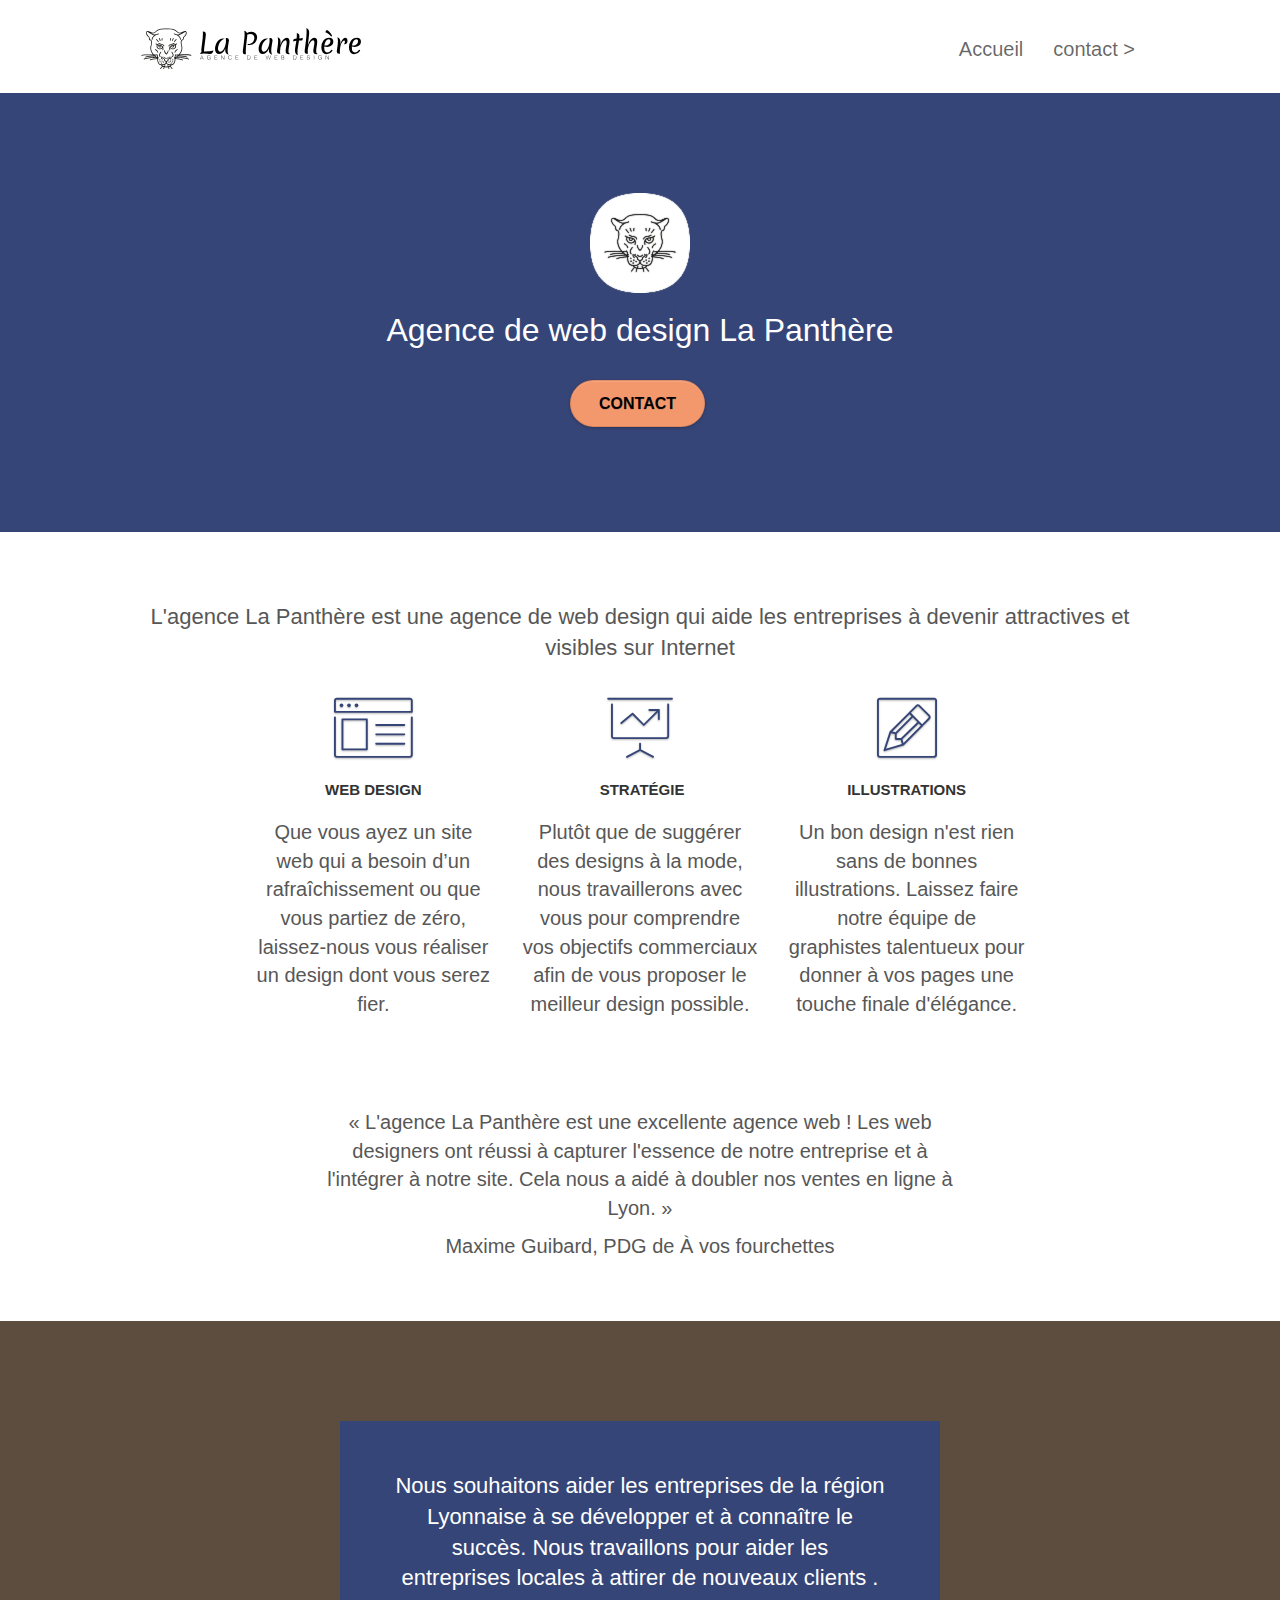
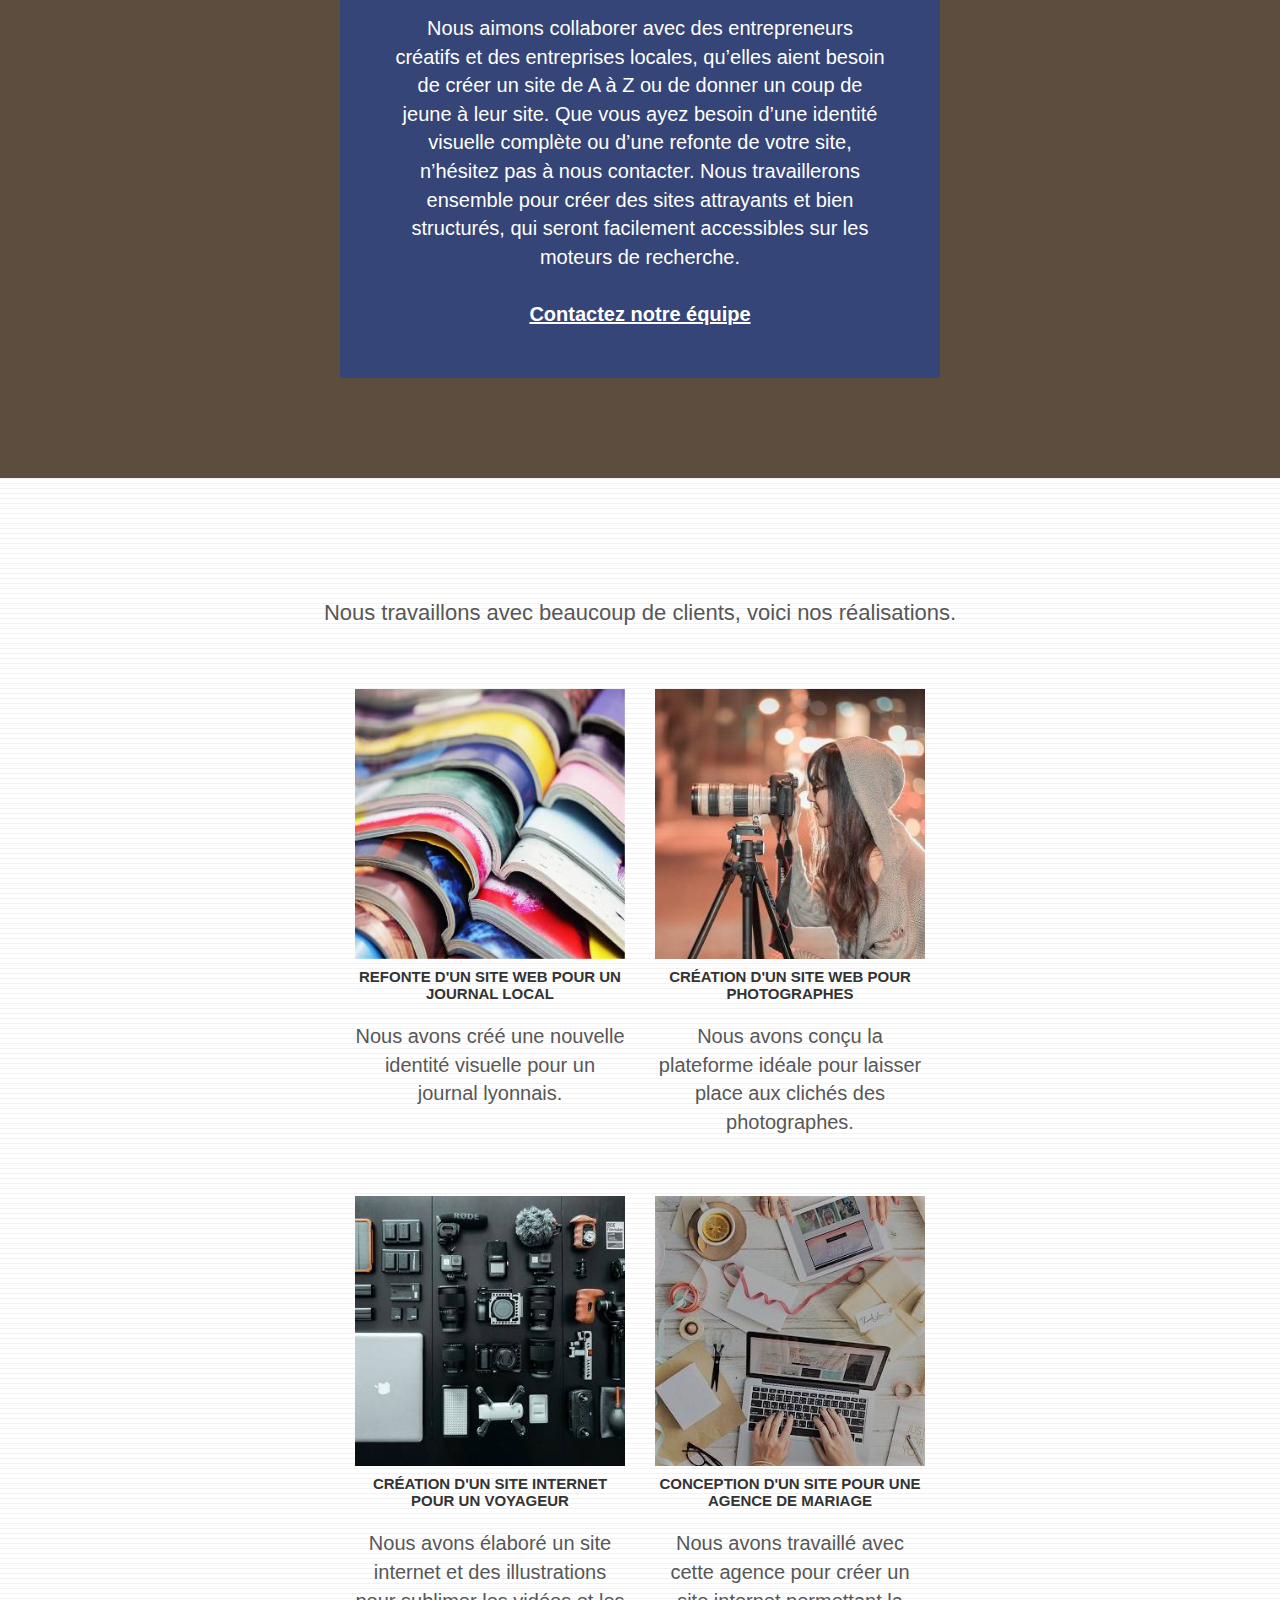
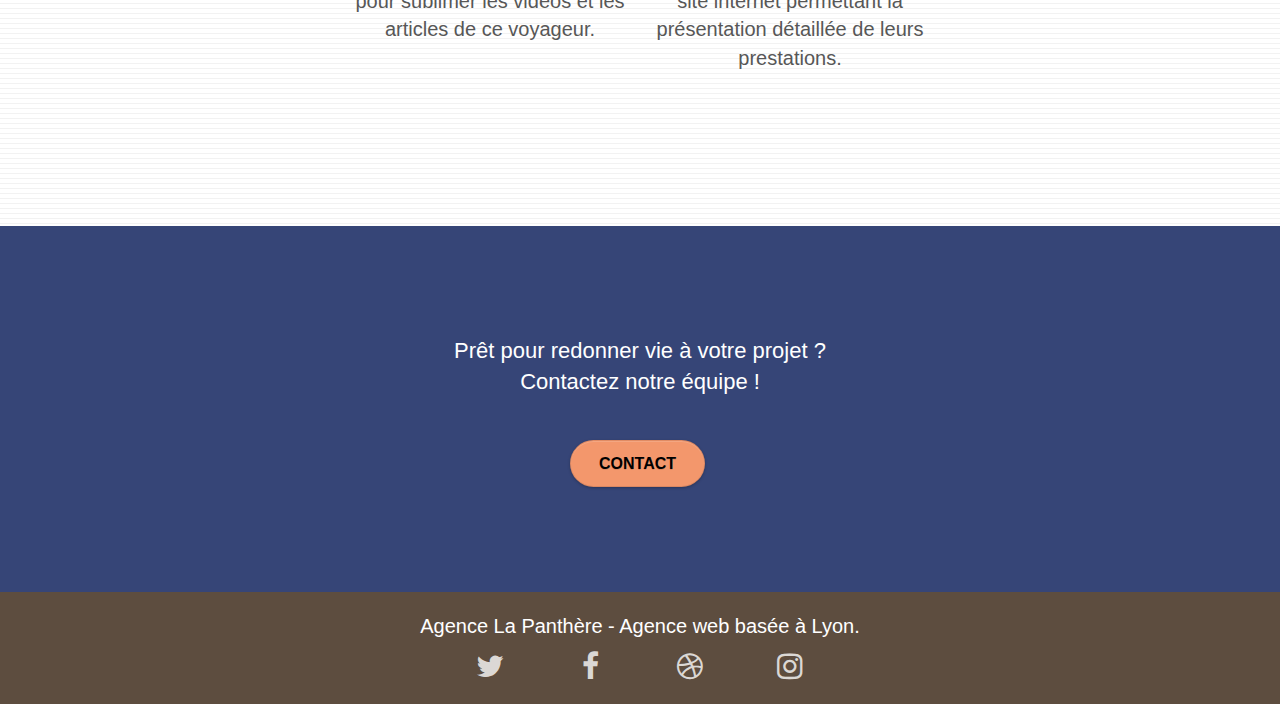
<file: index.html>
<!doctype html>
<!-- CORRECTION lang=fr -->
<html lang="fr">

<head>
	<!-- Google Tag Manager -->
	<script>(function (w, d, s, l, i) {
			w[l] = w[l] || []; w[l].push({
				'gtm.start':
					new Date().getTime(), event: 'gtm.js'
			}); var f = d.getElementsByTagName(s)[0],
				j = d.createElement(s), dl = l != 'dataLayer' ? '&l=' + l : ''; j.async = true; j.src =
					'https://www.googletagmanager.com/gtm.js?id=' + i + dl; f.parentNode.insertBefore(j, f);
		})(window, document, 'script', 'dataLayer', 'GTM-T6FF399');</script>
	<!-- End Google Tag Manager -->

	<meta charset="utf-8">
	<!-- CORRECTION meta name="keywords" : inutile -->
	<!-- <meta name="keywords"
		content="seo, google, site web, site internet, agence design paris, agence design, agence design,agence design,agence design,agence design,agence design,agence design,agence design,agence design"> -->
	<!-- CORRECTION : ajouter une description -->
	<meta name="description"
		content="L'agence La Panthère est une Agence de Web design qui aide les entreprises à devenir attractives et visibles sur internet.">
	<meta name="viewport" content="width=device-width, initial-scale=1.0, viewport-fit=cover">
	<meta name="robots" content="index, follow">
	<link rel="shortcut icon" type="image/png" href="favicon.jpg">

	<link rel="stylesheet" type="text/css" href="./css/bootstrap.css">
	<link rel="stylesheet" type="text/css" href="style.css">
	<link rel="stylesheet" type="text/css" href="./css/font-awesome.css">
	<link rel="stylesheet" type="text/css" href="./css/et-line.css">


	<script src="./js/jquery-2.1.0.js"	defer></script>
	<script src="./js/bootstrap.js"	defer></script>
	<script src="./js/blocs.js"	defer></script>
	<script src="./js/jquery.touchSwipe.js" defer></script>
	<script src="./js/gmaps.js"	defer></script>
	<!-- CORRECTION : mettre un titre -->
	<title>Agence de La Panthère</title>


	<!-- Analytics -->

	<!-- Analytics END -->

</head>

<body>

	<!-- Google Tag Manager (noscript) -->
	<noscript><iframe src="https://www.googletagmanager.com/ns.html?id=GTM-T6FF399" height="0" width="0"
			style="display:none;visibility:hidden"></iframe></noscript>
	<!-- End Google Tag Manager (noscript) -->

	<!-- Principal conteneur -->
	<div class="page-container">

		<!-- bloc-0 -->
		<!-- <div class="bloc bgc-white l-bloc " id="bloc-0"> -->
		<header class="bloc bgc-white l-bloc " id="bloc-0">
			<div class="container bloc-sm">

				<nav class="navbar row">
					<div class="navbar-header">
						<!-- CORRECTION : Supression  des balises de mots clés -->
						<!-- <div class="keywords" style="color:#cccccc;font-size:1px;">Agence web à paris, stratégie web,
							web design, illustrations, design de site web, site web, web, internet, site internet, site
						</div> -->
						<a class="navbar-brand navbar-logo" href="index.html">
							<img src="img/agence-la-panthere-monochrome.svg"
								alt="logo La Panthère agence de web design" />
						</a>
						<!-- CORRECTION : Supression  des balises de mots clés -->
						<!-- <div class="keywords" style="color:#cccccc;font-size:1px;">Agence web à paris, stratégie web,
							web design, illustrations, design de site web, site web, web, internet, site internet, site
						</div> -->
						<button id="nav-toggle" type="button" class="ui-navbar-toggle navbar-toggle"
							data-toggle="collapse" data-target=".navbar-1">
							<span class="sr-only">Toggle navigation</span><span class="icon-bar"></span><span
								class="icon-bar"></span><span class="icon-bar"></span>
						</button>
					</div>
					<div class="collapse navbar-collapse navbar-1 special-dropdown-nav">
						<ul class="site-navigation nav navbar-nav">
							<li>
								<a href="index.html">Accueil</a>
							</li>
							<!-- <li> -->
							<!-- </li> -->
							<li>
								<a href="contact.html">contact &gt;</a>
							</li>
						</ul>
					</div>
				</nav>
			</div>
			<!-- </div> -->
		</header>
		<!-- bloc-0 END -->

		<!-- bloc-1-presentation -->
		<div class="bloc bgc-dark-slate-blue bg-banniere d-bloc bg-t-edge bloc-bg-texture texture-paper b-parallax"
			id="bloc-1-hero">
			<div class="container bloc-lg">
				<div class="row tight-width-whitespace">
					<div class="col-sm-12">
						<!-- <img src="img/logo.png" class="center-block image-resize-mode" width="100"
							alt="Agence La Panthère, agence web paris, création logo paris" /> -->
						<img src="img/logo.webp" class="logo center-block image-resize-mode"
							alt="logo de l'agence La Panthère" />
						<!-- <h1 class="text-center hero-bloc-text tc-white">
							Agence La Panthère
						</h1> -->
						<!-- Mettre le mot clé dans le h1 -->
						<h1 class="text-center hero-bloc-text tc-white">
							Agence de web design La Panthère
						</h1>
						<div class="text-center">
							<a href="contact.html" class="btn btn-lg btn-clean btn-rd cta-hero btn-atomic-tangerine"
								id="cta-hero">Contact</a>
						</div>
					</div>
				</div>
			</div>
		</div>
		<!-- bloc-1-presentation END -->

		<!-- bloc-2-services -->
		<section class="bloc bgc-white l-bloc" id="bloc-2-services">
			<!-- <div class="bloc bgc-white l-bloc" id="bloc-2-services"> -->
			<div class="container bloc-md">
				<div class="row">
					<div class="col-sm-12 text-center">
						<!-- <img alt="agence web, agence web paris, web design paris, stratégie web" src="img/title.png" /> -->
						<!-- Remplacement par du texte -->
						<h2>L'agence La Panthère est une agence de web design qui aide les entreprises à devenir
							attractives et visibles sur Internet</h2>
					</div>
				</div>
				<div class="row voffset-lg med-width-whitespace">
					<article class="col-sm-4">
						<!-- <div class="col-sm-4"> -->
						<div class="text-center">
							<span class="et-icon-browser sm-shadow icon-dark-slate-blue icons icon-lg"></span>
						</div>
						<h3 class="mg-md text-center">
							Web design
						</h3>
						<p class="text-center ">
							Que vous ayez un site web qui a besoin d&rsquo;un rafraîchissement ou que vous partiez de
							zéro, laissez-nous vous réaliser un design dont vous serez fier.
						</p>
					</article>
					<!-- </div> -->
					<article class="col-sm-4">
						<!-- <div class="col-sm-4"> -->
						<div class="text-center">
							<span class="et-icon-presentation sm-shadow icon-dark-slate-blue icons icon-lg"></span>
						</div>
						<h3 class="mg-md text-center">
							&nbsp;Stratégie
						</h3>
						<p class="text-center ">
							Plutôt que de suggérer des designs à la mode, nous travaillerons avec vous pour comprendre
							vos objectifs commerciaux afin de vous proposer le meilleur design possible.<br>
						</p>
					</article>
					<!-- </div> -->
					<article class="col-sm-4">
						<!-- <div class="col-sm-4"> -->
						<div class="text-center">
							<span class="et-icon-edit sm-shadow icon-dark-slate-blue icons icon-lg"></span>
						</div>
						<h3 class="mg-md text-center">
							Illustrations
						</h3>
						<p class="text-center ">
							Un bon design n'est rien sans de bonnes illustrations. Laissez faire notre équipe de
							graphistes talentueux pour donner à vos pages une touche finale d'élégance.
						</p>
					</article>
					<!-- </div> -->
				</div>
				<div class="row voffset-lg voffset">
					<div class="col-xs-12 col-md-8 col-md-offset-2 text-center">
						<!-- <img alt="agence web, agence web paris, web design paris, stratégie web"
							src="img/citation.png" /> -->
						<!-- img de citation remplacé par de balises de citation. -->
						<figure>
							<p>
								<q>
									L'agence La Panthère est une excellente agence web ! Les web designers ont réussi à
									capturer l'essence de notre entreprise et à l'intégrer à notre site. Cela nous a
									aidé à doubler nos ventes en ligne à Lyon.
								</q>
							</p>
							<figcaption style="font-size: 20px;">
								<p>
									Maxime Guibard,
									PDG de À vos fourchettes
								</p>

							</figcaption>
						</figure>

					</div>
				</div>
			</div>
		</section>
		<!-- </div> -->
		<!-- bloc-2-services END -->

		<!-- bloc-3-what-i-do -->
		<div class="bloc tc-white bgc-atomic-tangerine bg-presentation d-bloc bloc-bg-texture texture-paper b-parallax"
			id="bloc-3-what-i-do">
			<div class="container bloc-lg">
				<div class="blue row tight-width-whitespace black-background">
					<article class="col-sm-12">
						<!-- <div class="col-sm-12"> -->
						<h2 class="mg-md text-center tc-white">
							Nous souhaitons aider les entreprises de la région Lyonnaise à se développer et à connaître
							le succès. Nous travaillons pour aider les entreprises locales à attirer de nouveaux clients
							.<br>
						</h2>
						<p class="text-center white">
							Nous aimons collaborer avec des entrepreneurs créatifs et des entreprises locales, qu’elles
							aient besoin de créer un site de A à Z ou de donner un coup de jeune à leur site. Que vous
							ayez besoin d’une identité visuelle complète ou d’une refonte de votre site, n’hésitez pas à
							nous contacter. Nous travaillerons ensemble pour créer des sites attrayants et bien
							structurés, qui seront facilement accessibles sur les moteurs de recherche. <br><br><a
								class="ltc-white bold-link" href="contact.html">Contactez notre équipe</a><br>
						</p>
					</article>
					<!-- </div> -->
				</div>
			</div>
		</div>
		<!-- bloc-3-what-i-do END -->

		<!-- bloc-4-portfolio -->
		<section class="bloc bgc-white bg-lines-h2-bg bg-repeat l-bloc" id="bloc-4-portfolio">
			<!-- <div class="bloc bgc-white bg-lines-h2-bg bg-repeat l-bloc" id="bloc-4-portfolio"> -->
			<div class="container bloc-lg">
				<div class="h2-center row">
					<!-- <div class="col-sm-12 text-center">
						<img alt="agence web, agence web paris, web design paris, stratégie web" src="img/title2.png" />
					</div> -->
					<h2>Nous travaillons avec beaucoup de clients, voici nos réalisations.</h2>
				</div>
				<div class="row tight-width-whitespace portfolio-row">
					<article class="col-sm-6">
						<!-- <div class="col-sm-6"> -->
						<a href="#" data-lightbox="img/1.jpg" data-gallery-id="gallery-1"
							data-caption="Refonte d'un site web pour un journal local" data-frame="snapshot-lb"><img
								src="img/1.jpg" alt="logo refonte site web journal"
								class="img-responsive portfolio-thumb" /></a>
						<h3 class="mg-md text-center">
							Refonte d'un site web pour un journal local
						</h3>
						<p class="text-center">
							Nous avons créé une nouvelle identité visuelle pour un journal lyonnais.
						</p>
					</article>
					<!-- </div> -->
					<article class="col-sm-6">
						<!-- <div class="col-sm-6"> -->
						<a href="#" data-lightbox="img/2.jpg" data-gallery-id="gallery-1"
							data-caption="Création d'un site web pour photographes" data-frame="snapshot-lb"><img
								src="img/2.jpg" class="img-responsive portfolio-thumb"
								alt="Création d'un site web pour photographes" /></a>
						<h3 class="mg-md text-center">
							Création d'un site web pour photographes
						</h3>
						<p class="text-center">
							Nous avons conçu la plateforme idéale pour laisser place aux clichés des photographes.
						</p>
					</article>
					<!-- </div> -->
				</div>
				<div class="row tight-width-whitespace portfolio-row">
					<article class="col-sm-6">
						<!-- <div class="col-sm-6"> -->
						<a href="#" data-lightbox="img/3.jpg" data-gallery-id="gallery-1"
							data-caption="Création d'un site internet pour un voyageur" data-frame="snapshot-lb"><img
								src="img/3.jpg" class="img-responsive portfolio-thumb"
								alt="Création d'un site web pour voyageur" /></a>
						<h3 class="mg-md text-center">
							Création d'un site internet pour un voyageur
						</h3>
						<p class="text-center">
							Nous avons élaboré un site internet et des illustrations pour sublimer les vidéos et les
							articles de ce voyageur.
						</p>
					</article>
					<!-- </div> -->
					<article class="col-sm-6">
						<!-- <div class="col-sm-6"> -->
						<a href="#" data-lightbox="img/4.jpg" data-gallery-id="gallery-1"
							data-caption="Conception d'un site pour une agence de mariage" data-frame="snapshot-lb"><img
								src="img/4.jpg" class="img-responsive portfolio-thumb"
								alt="Création d'un site web pour agence de mariage" />
						</a>
						<h3 class="mg-md text-center">
							Conception d'un site pour une agence de mariage
						</h3>
						<p class="text-center">
							Nous avons travaillé avec cette agence pour créer un site internet permettant la
							présentation détaillée de leurs prestations.
						</p>
					</article>
					<!-- </div> -->
				</div>
			</div>
		</section>
		<!-- </div> -->
		<!-- bloc-4-portfolio END -->

		<!-- bloc-5-cta -->
		<section class="bloc bgc-dark-slate-blue bg-banniere d-bloc bloc-bg-texture texture-paper" id="bloc-5-cta">
			<!-- <div class="bloc bgc-dark-slate-blue bg-banniere d-bloc bloc-bg-texture texture-paper" id="bloc-5-cta"> -->
			<div class="container bloc-lg">
				<div class="row">
					<h2 class="mg-md text-center tc-white">
						Prêt pour redonner vie à votre projet ?<br>Contactez notre équipe !
					</h2>
					<div class="col-sm-12 text-center">
						<a href="contact.html"
							class="btn btn-atomic-tangerine btn-clean btn-rd btn-lg cta-hero">Contact</a>
					</div>
				</div>
			</div>
		</section>
		<!-- </div> -->
		<!-- bloc-5-cta END -->

		<!-- Footer - bloc-8 -->
		<footer class="bloc bgc-atomic-tangerine d-bloc" id="bloc-8">
			<!-- <div class="bloc bgc-atomic-tangerine d-bloc" id="bloc-8"> -->
			<div class="container bloc-sm">
				<div class="row">
					<div class="col-sm-12">
						<p class="text-center white">
							Agence La Panthère - Agence web basée à Lyon.<br>
						</p>
						<div class="row row-no-gutters social">
							<div class="col-sm-3">
								<div class="text-center">
									<a class="social" href="index.html" aria-label="twitter"><span
											class="fa fa-twitter icon-md"></span></a>
								</div>
							</div>
							<div class="col-sm-3">
								<div class="text-center">
									<a class="social" href="index.html" aria-label="facebook"><span
											class="fa fa-facebook icon-md"></span></a>
								</div>
							</div>
							<div class="col-sm-3">
								<div class="text-center">
									<a class="social" href="index.html" aria-label="dribbble"><span
											class="fa fa-dribbble icon-md"></span></a>
								</div>
							</div>
							<div class="col-sm-3">
								<div class="text-center">
									<a class="social" href="index.html" aria-label="instagram"><span
											class="fa fa-instagram icon-md"></span></a>
								</div>
							</div>
							<!-- CORRECTION : Supression  des balises de mots clés -->

							<!-- <div class="keywords" style="color:#F3976C;">Agence web à paris, stratégie web, web design,
								illustrations, design de site web, site web, web, internet, site internet, site</div> -->
						</div>
						<!-- <div class="row">
							<div class="col-sm-4">
								Partenaires
								<ul>
									<li><a href="voiture.com">voiture.com</a></li>
									<li><a href="pizza.com">pizza.com</a></li>
									<li><a href="matoiture.com">matoiture.com</a></li>
									<li><a href="immobilierseo.com">immobilierseo.com</a></li>
								</ul>
							</div>
							<div class="col-sm-4">
								Annuaires liste 1
								<ul>
									<li><a href="annuaireagence.com">annuaireagence.com</a></li>
									<li><a href="annuaireseo.com">annuaireseo.com</a></li>
									<li><a href="annuairemarketing.com">annuairemarketing.com</a></li>
									<li><a href="123seoture.com">123seo.com</a></li>
									<li><a href="123site.com">123site.com</a></li>
									<li><a href="annuairewordpress.com">annuairewordpress.com</a></li>
									<li><a href="listeagence.com">listeagence.com</a></li>
									<li><a href="meilleuresagencesparis.com">meilleuresagencesparis.com</a></li>
									<li><a href="listeseo.com">listeseo.com</a></li>
								</ul>
							</div>
							<div class="col-sm-4">
								Annuaires liste 2
								<ul>
									<li><a href="betterseo.com">betterseo.com</a></li>
									<li><a href="ameliorerseo.com">ameliorerseo.com</a></li>
									<li><a href="seojuicelien.com">seojuicelien.com</a></li>
									<li><a href="meilleursliens.com">meilleursliens.com</a></li>
									<li><a href="liensagogo.com">liensagogo.com</a></li>
									<li><a href="backlink.com">backlink.com</a></li>
									<li><a href="linkjuiceannuaire.com">linkjuiceannuaire.com</a></li>
									<li><a href="remontersurgoogle.com">remontersurgoogle.com</a></li>
									<li><a href="vraiseofiable.com">vraiseofiable.com</a></li>
								</ul>
							</div>
						</div> -->
					</div>
				</div>
			</div>
		</footer>
		<!-- </div> -->
		<!-- Footer - bloc-8 END -->

	</div>
	<!-- Principal conteneur END -->


</body>

</html>
</file>
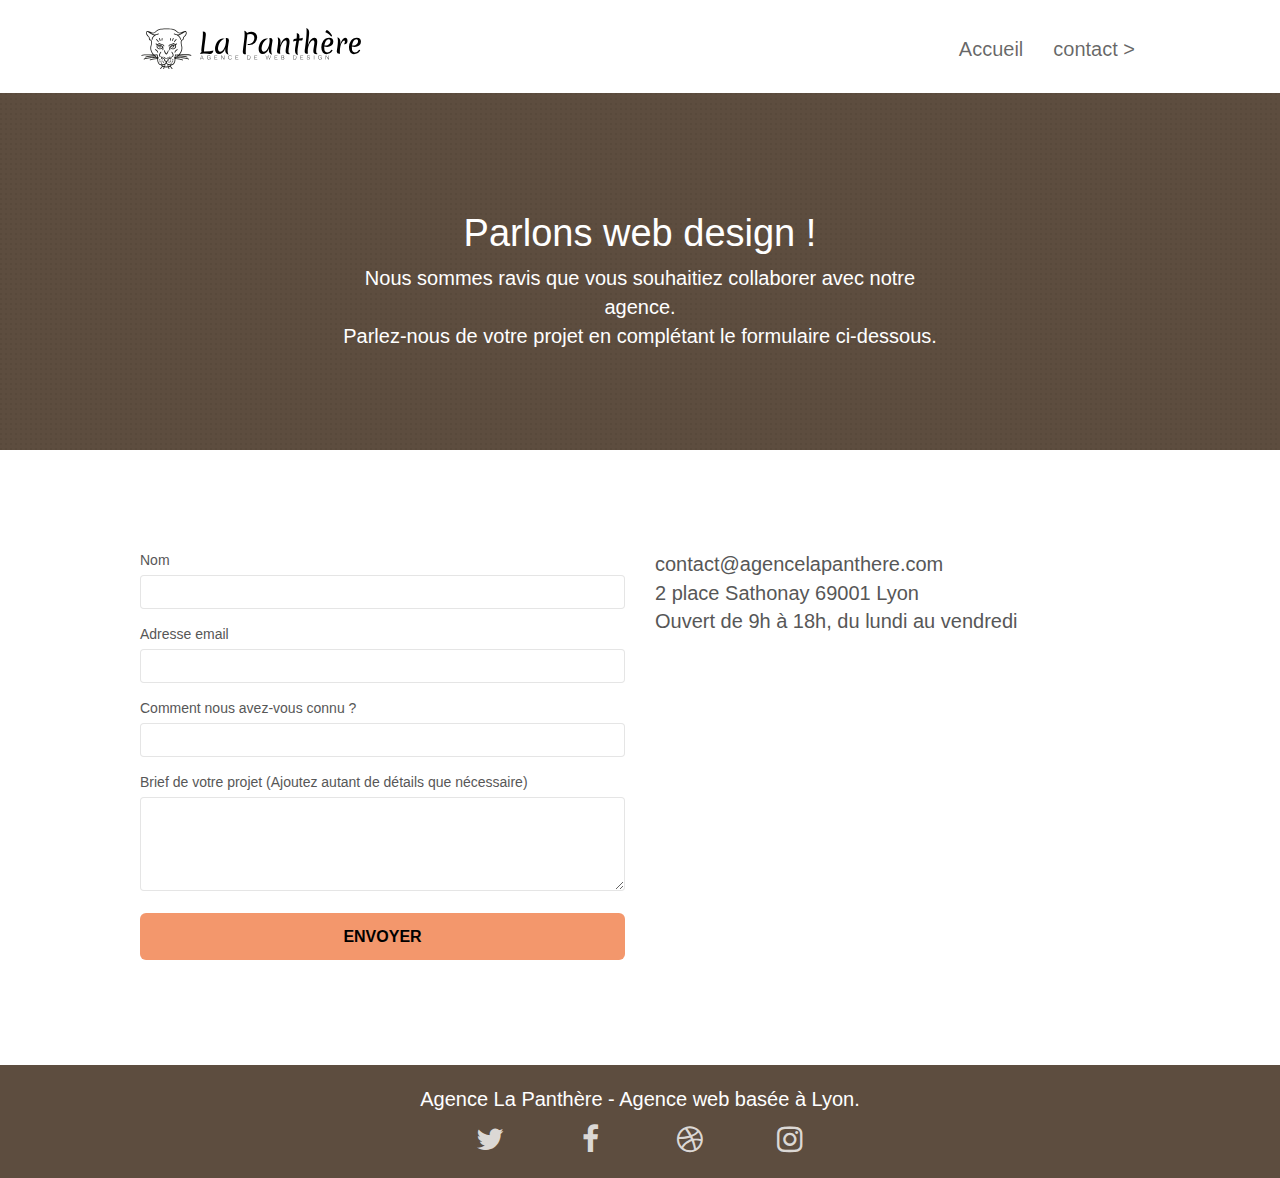
<file: contact.html>
<!doctype html>
<html lang="fr">

<head>
	<!-- Google Tag Manager -->
	<script>(function (w, d, s, l, i) {
			w[l] = w[l] || []; w[l].push({
				'gtm.start':
					new Date().getTime(), event: 'gtm.js'
			}); var f = d.getElementsByTagName(s)[0],
				j = d.createElement(s), dl = l != 'dataLayer' ? '&l=' + l : ''; j.async = true; j.src =
					'https://www.googletagmanager.com/gtm.js?id=' + i + dl; f.parentNode.insertBefore(j, f);
		})(window, document, 'script', 'dataLayer', 'GTM-T6FF399');</script>
	<!-- End Google Tag Manager -->

	<meta charset="utf-8">
	<!-- <meta name="keywords" content=""> -->
	<meta name="description"
		content="Vous souhaitez collaborer avec notre agence La Panthère. Nous vous invitons à remplir ce formulaire de contact.">
	<meta name="viewport" content="width=device-width, initial-scale=1.0, viewport-fit=cover">
	<meta name="robots" content="index, follow">
	<link rel="shortcut icon" type="image/png" href="favicon.jpg">
	<!-- href inaccessible ; respecter le nom du fichier -->
	<!-- <link rel="stylesheet" type="text/css" href="./css/bootstrap.min.css"> -->
	<link rel="stylesheet" type="text/css" href="./css/bootstrap.css">
	<link rel="stylesheet" type="text/css" href="style.css">
	<!-- <link rel="stylesheet" type="text/css" href="./css/font-awesome.min.css"> -->
	<link rel="stylesheet" type="text/css" href="./css/font-awesome.css">
	<!-- <link rel="stylesheet" type="text/css" href="./css/et-line.min.css"> -->
	<link rel="stylesheet" type="text/css" href="./css/et-line.css">


	<!-- <script src="./js/jquery-2.1.0.min.js"></script> -->
	<script src="./js/jquery-2.1.0.js" defer></script>
	<!-- <script src="./js/bootstrap.min.js"></script> -->
	<script src="./js/bootstrap.js" defer></script>
	<!-- <script src="./js/blocs.min.js"></script> -->
	<script src="./js/blocs.js" defer></script>
	<script src="./js/jqBootstrapValidation.js" defer></script>
	<script src="./js/formHandler.js" defer></script>
	<title>Formulaire de contact</title>


	<!-- Analytics -->

	<!-- Analytics END -->

</head>

<body>
	<!-- Google Tag Manager (noscript) -->
	<noscript><iframe src="https://www.googletagmanager.com/ns.html?id=GTM-T6FF399" height="0" width="0"
			style="display:none;visibility:hidden"></iframe></noscript>
	<!-- End Google Tag Manager (noscript) -->

	<!-- Principal conteneur -->
	<div class="page-container">

		<!-- bloc-0 -->
		<div class="bloc bgc-white l-bloc " id="bloc-0">
			<div class="container bloc-sm">
				<nav class="navbar row">
					<div class="navbar-header">
						<a class="navbar-brand navbar-logo" href="index.html"><img
								src="img/agence-la-panthere-monochrome.svg" alt="atlanta web design logo"
								height="40" /></a>
						<button id="nav-toggle" type="button" class="ui-navbar-toggle navbar-toggle"
							data-toggle="collapse" data-target=".navbar-1">
							<span class="sr-only">Toggle navigation</span><span class="icon-bar"></span><span
								class="icon-bar"></span><span class="icon-bar"></span>
						</button>
					</div>
					<div class="collapse navbar-collapse navbar-1 special-dropdown-nav">
						<ul class="site-navigation nav navbar-nav">
							<li>
								<a href="index.html">Accueil</a>
							</li>
							<!-- <li> -->
							<!-- </li> -->
							<li>
								<a href="contact.html">contact &gt;</a>
							</li>
						</ul>
					</div>
				</nav>
			</div>
		</div>
		<!-- bloc-0 END -->

		<!-- bloc-6 -->
		<div class="bloc bg-dots-bg bg-repeat bgc-atomic-tangerine d-bloc bloc-bg-texture texture-paper" id="bloc-6">
			<div class="container bloc-lg">
				<div class="row">
					<div class="col-sm-12">
						<h1 class="text-center hero-bloc-text tc-white">
							Parlons web design !
						</h1>
						<p class="text-center mg-lg tc-white tight-width-whitespace">
							Nous sommes ravis que vous souhaitiez collaborer avec notre agence.<br>
							Parlez-nous de votre projet en complétant le formulaire ci-dessous.
						</p>
					</div>
				</div>
			</div>
		</div>
		<!-- bloc-6 END -->

		<!-- bloc-7 -->
		<div class="bloc bgc-white l-bloc" id="bloc-7">
			<div class="container bloc-lg">
				<div class="row">
					<div class="col-sm-6">
						<form id="form_1" novalidate data-success-msg="Your message has been sent."
							data-fail-msg="Sorry it seems that our mail server is not responding, Sorry for the inconvenience!">
							<div class="form-group">
								<label for="name">
									Nom
								</label>
								<input id="name" class="form-control" required />
							</div>
							<div class="form-group">
								<label for="email">
									Adresse email
								</label>
								<input id="email" class="form-control" type="email" required />
							</div>
							<div class="form-group">
								<label for="input_504">
									Comment nous avez-vous connu ?
								</label>
								<input class="form-control" type="email" required id="input_504" />
							</div>
							<div class="form-group">
								<label for="message">
									Brief de votre projet (Ajoutez autant de détails que nécessaire)<br>
								</label><textarea id="message" class="form-control" rows="4" cols="50"
									required></textarea>
							</div>
							<button class="bloc-button btn btn-lg btn-block cta-hero btn-atomic-tangerine"
								type="submit">
								Envoyer
							</button>
						</form>
					</div>
					<div class="col-sm-6">
						<p>
							contact@agencelapanthere.com<br>2 place Sathonay 69001 Lyon<br>Ouvert de 9h à 18h, du lundi
							au vendredi<br>
						</p>
					</div>
				</div>
			</div>
		</div>
		<!-- bloc-7 END -->

		<!-- ScrollToTop Button -->
		<a class="bloc-button btn btn-d scrollToTop" onclick="scrollToTarget('1')"><span
				class="fa fa-chevron-up"></span></a>
		<!-- ScrollToTop Button END-->


		<!-- Footer - bloc-8 -->
		<div class="bloc bgc-atomic-tangerine d-bloc" id="bloc-8">
			<div class="container bloc-sm">
				<div class="row">
					<div class="col-sm-12">
						<p class="text-center white">
							Agence La Panthère - Agence web basée à Lyon.<br>
						</p>
						<div class="row row-no-gutters social">
							<div class="col-sm-3">
								<div class="text-center">
									<a class="social" href="index.html" aria-label="twitter"><span
											class="fa fa-twitter icon-md"></span></a>
								</div>
							</div>
							<div class="col-sm-3">
								<div class="text-center">
									<a class="social" href="index.html" aria-label="facebook"><span
											class="fa fa-facebook icon-md"></span></a>
								</div>
							</div>
							<div class="col-sm-3">
								<div class="text-center">
									<a class="social" href="index.html" aria-label="dribbble"><span
											class="fa fa-dribbble icon-md"></span></a>
								</div>
							</div>
							<div class="col-sm-3">
								<div class="text-center">
									<a class="social" href="index.html" aria-label="instagram"><span
											class="fa fa-instagram icon-md"></span></a>
								</div>
							</div>
						</div>
					</div>
				</div>
			</div>
		</div>
		<!-- Footer - bloc-8 END -->

	</div>
	<!-- Principal conteneur END -->


</body>

</html>
</file>
<file: style.css>
body {
    margin: 0;
    padding: 0;
    background: #fff;
    overflow-x: hidden;
    -webkit-font-smoothing: antialiased;
    -moz-osx-font-smoothing: grayscale;
}

a,
button {
    transition: all 0.3s ease-in-out;
    outline: none !important;
}

a:hover {
    text-decoration: none;
    cursor: pointer;
}

#page-loading-blocs-notifaction {
    position: fixed;
    top: 0;
    bottom: 0;
    width: 100%;
    z-index: 100000;
    background: #ffffff url("img/pageload-spinner.gif") no-repeat center center;
}

.bloc {
    width: 100%;
    clear: both;
    background: 50% 50% no-repeat;
    padding: 0 50px;
    -webkit-background-size: cover;
    -moz-background-size: cover;
    -o-background-size: cover;
    background-size: cover;
    position: relative;
}

.bloc .container {
    padding-left: 0;
    padding-right: 0;
}

.bloc-lg {
    padding: 100px 50px;
}

.bloc-md {
    padding: 50px;
}

.bloc-sm {
    padding: 20px 50px;
}

.bg-center,
.bg-l-edge,
.bg-r-edge,
.bg-t-edge,
.bg-b-edge,
.bg-tl-edge,
.bg-bl-edge,
.bg-tr-edge,
.bg-br-edge,
.bg-repeat {
    -webkit-background-size: auto !important;
    -moz-background-size: auto !important;
    -o-background-size: auto !important;
    background-size: auto !important;
}

.bg-repeat {
    background: repeat;
}

.bg-t-edge {
    background: top no-repeat;
}

.bloc-bg-texture::before {
    content: "";
    background-size: 2px 2px;
    position: absolute;
    top: 0;
    bottom: 0;
    left: 0;
    right: 0;
}

.texture-paper::before {
    /* background: url("img/texture-paper.png"); */
    background-size: 280px 280px;
}

.b-parallax {
    background-attachment: fixed;
}
/* Augmenter le contraste des icones du footer */
.d-bloc {
    /* color: rgba(255, 255, 255, .7); */
    color: rgba(255, 255, 255, 1);
}

.d-bloc button:hover {
    /* color: rgba(255, 255, 255, .9); */
    color: white;
}

.d-bloc .icon-round,
.d-bloc .icon-square,
.d-bloc .icon-rounded,
.d-bloc .icon-semi-rounded-a,
.d-bloc .icon-semi-rounded-b {
    border-color: rgba(255, 255, 255, 0.9);
}

.d-bloc .divider-h span {
    border-color: rgba(255, 255, 255, 0.2);
}

.d-bloc .a-btn,
.d-bloc .navbar a,
.d-bloc .navbar-brand,
.d-bloc a .icon-sm,
.d-bloc a .icon-md,
.d-bloc a .icon-lg,
.d-bloc a .icon-xl,
.d-bloc h1 a,
.d-bloc h2 a,
.d-bloc h3 a,
.d-bloc h4 a,
.d-bloc h5 a,
.d-bloc h6 a,
.d-bloc p a {
    color: rgba(255, 255, 255, 0.8);
}

.d-bloc .a-btn:hover,
.d-bloc .navbar a:hover,
.d-bloc .navbar-brand:hover,
.d-bloc a:hover .icon-sm,
.d-bloc a:hover .icon-md,
.d-bloc a:hover .icon-lg,
.d-bloc a:hover .icon-xl,
.d-bloc h1 a:hover,
.d-bloc h2 a:hover,
.d-bloc h3 a:hover,
.d-bloc h4 a:hover,
.d-bloc h5 a:hover,
.d-bloc h6 a:hover,
.d-bloc p a:hover {
    color: rgba(255, 255, 255, 1);
}

.d-bloc .navbar-toggle .icon-bar {
    background: rgba(255, 255, 255, 1);
}

.d-bloc .btn-wire,
.d-bloc .btn-wire:hover {
    color: rgba(255, 255, 255, 1);
    border-color: rgba(255, 255, 255, 1);
}

.d-bloc .panel {
    color: rgba(0, 0, 0, 0.5);
}

.d-bloc .panel button:hover {
    color: rgba(0, 0, 0, 0.7);
}

.d-bloc .panel icon {
    border-color: rgba(0, 0, 0, 0.7);
}

.d-bloc .panel .divider-h span {
    border-color: rgba(0, 0, 0, 0.1);
}

.d-bloc .panel .a-btn {
    color: rgba(0, 0, 0, 0.6);
}

.d-bloc .panel .a-btn:hover {
    color: rgba(0, 0, 0, 1);
}

.d-bloc .panel .btn-wire,
.d-bloc .panel .btn-wire:hover {
    color: rgba(0, 0, 0, 0.7);
    border-color: rgba(0, 0, 0, 0.3);
}

.d-bloc .panel,
.l-bloc {
    color: rgba(0, 0, 0, 0.5);
}

.d-bloc .panel button:hover,
.l-bloc button:hover {
    color: rgba(0, 0, 0, 0.7);
}

.l-bloc .icon-round,
.l-bloc .icon-square,
.l-bloc .icon-rounded,
.l-bloc .icon-semi-rounded-a,
.l-bloc .icon-semi-rounded-b {
    border-color: rgba(0, 0, 0, 0.7);
}

.d-bloc .panel .divider-h span,
.l-bloc .divider-h span {
    border-color: rgba(0, 0, 0, 0.1);
}

.d-bloc .panel .a-btn,
.l-bloc .a-btn,
.l-bloc .navbar a,
.l-bloc .navbar-brand,
.l-bloc a .icon-sm,
.l-bloc a .icon-md,
.l-bloc a .icon-lg,
.l-bloc a .icon-xl,
.l-bloc h1 a,
.l-bloc h2 a,
.l-bloc h3 a,
.l-bloc h4 a,
.l-bloc h5 a,
.l-bloc h6 a,
.l-bloc p a {
    color: rgba(0, 0, 0, 0.6);
}

.d-bloc .panel .a-btn:hover,
.l-bloc .a-btn:hover,
.l-bloc .navbar a:hover,
.l-bloc .navbar-brand:hover,
.l-bloc a:hover .icon-sm,
.l-bloc a:hover .icon-md,
.l-bloc a:hover .icon-lg,
.l-bloc a:hover .icon-xl,
.l-bloc h1 a:hover,
.l-bloc h2 a:hover,
.l-bloc h3 a:hover,
.l-bloc h4 a:hover,
.l-bloc h5 a:hover,
.l-bloc h6 a:hover,
.l-bloc p a:hover {
    color: rgba(0, 0, 0, 1);
}

.l-bloc .navbar-toggle .icon-bar {
    color: rgba(0, 0, 0, 0.6);
}

.d-bloc .panel .btn-wire,
.d-bloc .panel .btn-wire:hover,
.l-bloc .btn-wire,
.l-bloc .btn-wire:hover {
    color: rgba(0, 0, 0, 0.7);
    border-color: rgba(0, 0, 0, 0.3);
}

.voffset {
    margin-top: 30px;
}

.voffset-lg {
    margin-top: 80px;
}

.row-no-gutters {
    margin-right: 0;
    margin-left: 0;
}

.row.row-no-gutters > [class^="col-"],
.row.row-no-gutters > [class*=" col-"] {
    padding-right: 0;
    padding-left: 0;
}

#bloc-1-hero h1 {
    font-size: 32px;
}

.navbar {
    margin-bottom: 0;
    z-index: 1;
}

.navbar-brand {
    height: auto;
    padding: 3px 15px;
    font-size: 25px;
    font-weight: normal;
    font-weight: 600;
    line-height: 44px;
}

.navbar-brand img {
    max-height: 200px;
    margin: 0 5px 0 0;
    display: inline;
}

/* rajout : spécifier une width et un height */
.navbar-brand img[src$="svg"] {
    width: 100%;
    height: 100%;
}

.nav-center .navbar-brand img {
    margin: 0;
}

.navbar .nav {
    padding-top: 2px;
    margin-right: -16px;
    float: right;
    z-index: 1;
}

.nav > li {
    float: left;
    margin-top: 4px;
    font-size: 16px;
}

.navbar-nav .open .dropdown-menu > li > a {
    text-align: inherit;
}

.nav > li a:hover,
.nav > li a:focus {
    background: transparent;
}

.navbar-toggle {
    margin: 10px 10px 0 0;
    border: 0px;
}

.navbar-toggle:hover {
    background: transparent !important;
}

.navbar-toggle .icon-bar {
    background-color: rgba(0, 0, 0, 0.5);
    width: 26px;
}

.nav-invert .navbar .nav {
    float: left;
}

.nav-invert .navbar-header,
.nav-invert .navbar-brand {
    float: right;
    position: relative;
    z-index: 2;
}

@media (min-width: 768px) {
    .site-navigation {
        position: absolute;
        top: 50%;
        right: 20px;
        transform: translate(0, -50%);
        -webkit-transform: translateY(-50%);
    }
    .nav > li .dropdown-menu a,
    .nav > li .dropdown-menu a:hover {
        color: #484848;
    }
    .nav-invert .site-navigation {
        left: 0;
        right: 0;
    }
    .nav-center {
        text-align: center;
    }
    .nav-center .navbar-header {
        width: 100%;
    }
    .nav-center .navbar-header,
    .nav-center .navbar-brand,
    .nav-center .nav > li {
        float: none;
        display: inline-block;
    }
    .nav-center .site-navigation {
        position: relative;
        width: 100%;
        right: 0;
        margin-right: 0px;
        margin-top: 20px;
    }
    .nav-center.mini-nav .navbar-toggle {
        float: none;
        margin: 10px auto 0;
    }
}

.nav > li > .dropdown a {
    background: none !important;
    display: block;
    padding: 14px 15px;
}

nav .caret {
    margin: 0 5px;
}

.dropdown-menu .dropdown-menu {
    top: -8px;
    left: 100%;
}

.dropdown-menu .dropmenu-flow-right {
    top: 100%;
    left: 0;
    margin-left: -1px;
    border-top-left-radius: 0;
    border-top-right-radius: 0;
}

.dropdown-menu .dropdown span {
    border: 4px solid black;
    border-top-color: transparent;
    border-right-color: transparent;
    border-bottom-color: transparent;
    margin: 6px -5px 0 0 !important;
    float: right;
}

.mg-md {
    margin-top: 10px;
    margin-bottom: 20px;
}

.mg-lg {
    margin-top: 10px;
    margin-bottom: 40px;
}

.btn {
    margin: 0 5px 5px 0;
}

.btn.pull-right {
    margin: 0 0 5px 5px;
}

.btn-d,
.btn-d:hover,
.btn-d:focus {
    color: #fff;
    background: rgba(0, 0, 0, 0.3);
}

button {
    outline: none !important;
}

.btn-rd {
    border-radius: 40px;
}

.btn-clean {
    border: 1px solid rgba(0, 0, 0, 0.08);
    border-bottom-color: rgba(0, 0, 0, 0.1);
    text-shadow: 0 1px 0 rgba(0, 0, 1, 0.1);
    box-shadow: 0 1px 3px rgba(0, 0, 1, 0.25), inset 0 1px 0 0 rgba(255, 255, 255, 0.15);
}

.icon-md {
    font-size: 30px !important;
}

.icon-lg {
    font-size: 60px !important;
}

.sm-shadow {
    text-shadow: 0 1px 2px rgba(0, 0, 0, 0.3);
}

.panel-sq,
.panel-sq .panel-heading,
.panel-sq .panel-footer {
    border-radius: 0;
}

.panel-rd {
    border-radius: 30px;
}

.panel-rd .panel-heading {
    border-radius: 29px 29px 0 0;
}

.panel-rd .panel-footer {
    border-radius: 0 0 29px 29px;
}

.form-control {
    border-color: rgba(0, 0, 0, 0.1);
    box-shadow: none;
}

.scrollToTop {
    width: 40px;
    height: 40px;
    position: fixed;
    bottom: 20px;
    right: 20px;
    opacity: 0;
    z-index: 500;
    transition: all 0.3s ease-in-out;
}

.scrollToTop span {
    margin-top: 6px;
}

.showScrollTop {
    font-size: 14px;
    opacity: 1;
}

a[data-lightbox] {
    position: relative;
    display: block;
    text-align: center;
}

a[data-lightbox]:hover::before {
    content: "+";
    font-family: "HelveticaNeue-Light", "Helvetica Neue Light", "Helvetica Neue", Helvetica, Arial;
    font-size: 32px;
    width: 50px;
    height: 50px;
    margin-left: -25px;
    border-radius: 50%;
    background: rgba(0, 0, 0, 0.6);
    color: #fff;
    font-weight: 100;
    z-index: 1;
    position: absolute;
    top: 50%;
    transform: translateY(-50%);
    -webkit-transform: translateY(-50%);
}

a[data-lightbox]:hover img {
    opacity: 0.6;
    -webkit-animation-fill-mode: none;
    animation-fill-mode: none;
}

#lightbox-modal {
    display: flex;
    align-items: center;
}

#lightbox-modal .modal-dialog {
    width: 90%;
    max-width: 900px;
    margin: 0 auto 0;
}

#lightbox-modal .modal-dialog img {
    max-height: 90vh;
    margin: 0 auto;
}

.lightbox-caption {
    padding: 20px;
    color: #fff;
    background: rgba(0, 0, 0, 0.5);
    position: absolute;
    left: 15px;
    right: 15px;
    bottom: 5px;
}

.close-lightbox {
    color: #fff;
    font-size: 30px;
    position: absolute;
    top: 20px;
    right: 20px;
    z-index: 20;
    background: rgba(0, 0, 0, 0.5);
    border: none;
    line-height: 30px;
    padding: 0 9px 5px;
    opacity: 0.3;
}

.close-lightbox:hover,
.next-lightbox:hover,
.prev-lightbox:hover {
    opacity: 1;
    color: #fff;
}

.next-lightbox,
.prev-lightbox {
    font-size: 20px;
    color: rgba(255, 255, 255, 0.9);
    background: rgba(0, 0, 0, 0.5);
    transition: all 0.2s ease-in-out;
    position: absolute;
    top: 45%;
    z-index: 1;
    opacity: 0.4;
}

.next-lightbox {
    padding: 6px 8px 1px 13px;
    right: 25px;
}

.prev-lightbox {
    padding: 6px 13px 1px 10px;
    left: 25px;
}

.snapshot-lb .modal-body {
    padding-bottom: 45px;
}

.snapshot-lb .lightbox-caption {
    padding: 0;
    color: rgba(0, 0, 0, 0.5);
    background: none;
}

h1,
h2,
h3,
h4,
h5,
h6,
p,
label,
.btn {
    font-family: "helvetica";
    font-weight: 400;
    color: #575757 !important;
}
/* SEO Agrandissement du texte des liens */
a {
    font-family: "helvetica";
    font-weight: 400;
    color: white;
    font-size: 20px;
}

.container {
    max-width: 1000px;
}

.hero-bloc-text {
    font-size: 38px;
}

.hero-bloc-text-sub {
    font-size: 36px;
}

.statement-bloc-text {
    line-height: 26px;
    font-style: italic;
    font-size: 20px;
    text-align: center;
    font-weight: lighter;
    max-width: 520px;
    margin: auto auto auto auto;
}
/* CORRECTION taille de police < 12px */
p {
    font-size: 20px;
}

.tight-width-whitespace {
    max-width: 600px;
    margin: auto auto auto auto;
}

.h1 {
    font-size: 20px;
    font-family: "Open Sans";
}

.cta-hero {
    margin-top: 22px;
    color: #ffffff !important;
    text-transform: uppercase;
    padding: 12px 28px 12px 28px;
    font-size: 16px;
    font-weight: 700;
}

.social {
    max-width: 400px;
    margin: auto auto auto auto;
}

h2 {
    font-size: 22px;
    line-height: 1.4em;
}

h3 {
    font-size: 15px;
    text-transform: uppercase;
    font-weight: 700;
    color: #333333 !important;
}

.med-width-whitespace {
    max-width: 800px;
    margin: auto auto auto auto;
    box-shadow: 0px 0px 0px #000000;
}

h1 {
    color: #333333 !important;
}

h4 {
    color: #333333 !important;
}

.icons {
    margin-bottom: 14px;
    margin-top: 24px;
}

.white {
    color: #ffffff !important;
}
/* Rajout margin-auto pour centrer les images */
.portfolio-thumb {
    width: 100%;
    height: 100%;
    margin-bottom: 24px;
    margin: auto;
}

.portfolio-row {
    margin-bottom: 44px;
    margin-top: 50px;
}

.avatar {
    box-shadow: 0px 4px 9px rgba(0, 0, 0, 0.3);
}

.black-background {
    background-color: rgba(165, 147, 99, 0.7);
    padding: 40px 40px 40px 40px;
}

.bold-link {
    font-weight: 900;
    text-decoration: underline !important;
}

.bgc-white {
    background-color: #ffffff;
}

.bgc-dark-slate-blue {
    background-color: #364577;
}
/* Accessibilité : contraste faible */
/* .bgc-atomic-tangerine {
    background-color: #F3976C;
} */
.bgc-atomic-tangerine {
    background-color: #5d4d3f;
}

.tc-white {
    /* color: #F3976C!important; */
    color: #fff !important;
}

.btn-atomic-tangerine {
    /* background: #f3976c; */
    background: #f3976c;
    /* color: #ffffff !important; */
    /* ajout : changement de la couleur du texte en noir */
    color: black !important;
}

.btn-atomic-tangerine:hover {
    background: #c27956 !important;
    /* color: #ffffff !important; */
}

.ltc-white {
    color: #ffffff !important;
}

.ltc-white:hover {
    color: #cccccc !important;
}

.ltc-atomic-tangerine {
    color: #f3976c !important;
}

.ltc-atomic-tangerine:hover {
    color: #c27956 !important;
}

.icon-dark-slate-blue {
    color: #364577 !important;
    border-color: #364577 !important;
}

.bg-dots-bg {
    background-image: url("img/dots-bg.png");
}

.bg-lines-h2-bg {
    background-image: url("img/lines-h2-bg.png");
}

/* .bg-banniere {
    background-image: url("img/agence-la-panthere.jpg");
} */

.bg-presentation {
    background-image: url("img/image-de-presentation.webp");
}

@media (max-width: 1024px) {
    .bloc {
        padding-left: 20px;
        padding-right: 20px;
    }
    .bloc.full-width-bloc,
    .bloc-tile-2.full-width-bloc .container,
    .bloc-tile-3.full-width-bloc .container,
    .bloc-tile-4.full-width-bloc .container {
        padding-left: 0;
        padding-right: 0;
    }
}

@media (max-width: 992px) and (min-width: 768px) {
    .navbar .nav {
        max-width: 80%;
    }
    .nav-center.navbar .nav {
        max-width: 100%;
    }
}

@media only screen and (min-width: 768px) and (max-width: 1024px) and (orientation: landscape) {
    .b-parallax {
        background-attachment: scroll;
    }
}

@media only screen and (min-width: 1024px) and (max-width: 1366px) and (-webkit-min-device-pixel-ratio: 1.5) {
    .b-parallax {
        background-attachment: scroll;
    }
}

@media (max-width: 991px) {
    .container {
        width: 100%;
    }
    .b-parallax {
        background-attachment: scroll;
    }
    .page-container,
    #hero-bloc {
        overflow-x: hidden;
        position: relative;
    }
    /* .bloc {
        padding-left: constant(safe-area-inset-left);
        padding-right: constant(safe-area-inset-right);
    } */
    .bloc-group,
    .bloc-group .bloc {
        display: block;
        width: 100%;
    }
    .bloc-fill-screen .fill-bloc-top-edge,
    .bloc-fill-screen .fill-bloc-bottom-edge {
        padding: 0 20px;
        /* padding-left: constant(safe-area-inset-left); */
        /* padding-right: constant(safe-area-inset-right); */
    }
}

@media (max-width: 767px) {
    .page-container {
        overflow-x: hidden;
        position: relative;
    }
    h1,
    h2,
    h3,
    h4,
    h5,
    h6,
    p,
    #disqus_thread {
        padding-left: 10px !important;
        padding-right: 10px !important;
        /* Rajout : debut */
        width: 90%;
        text-align: center;
        margin: auto;
        /* Rajout : fin */
    }
    .b-parallax {
        background-attachment: scroll;
    }
    .navbar .nav {
        padding-top: 0;
        border-top: 1px solid rgba(0, 0, 0, 0.2);
        float: none !important;
    }
    .navbar.row {
        margin-left: 0;
        margin-right: 0;
    }

    .site-navigation {
        position: inherit;
        transform: none;
        -webkit-transform: none;
        -ms-transform: none;
    }
    .nav > li {
        margin-top: 0;
        border-bottom: 1px solid rgba(0, 0, 0, 0.1);
        background: rgba(0, 0, 0, 0.05);
        text-align: left;
        padding-left: 15px;
        width: 100%;
    }
    .nav > li:hover {
        background: rgba(0, 0, 0, 0.08);
    }
    .dropdown .dropdown a .caret {
        float: none;
        margin: 5px 0 0 10px !important;
        border: 4px solid black;
        border-bottom-color: transparent;
        border-right-color: transparent;
        border-left-color: transparent;
    }
    #hero-bloc .navbar .nav {
        background: rgba(0, 0, 0, 0.8);
    }
    #hero-bloc .navbar .nav a {
        color: rgba(255, 255, 255, 0.6);
    }
    .hero {
        padding: 50px 0;
    }
    .hero-nav {
        left: -1px;
        right: -1px;
    }
    .navbar-collapse {
        padding: 0;
        overflow-x: hidden;
        -webkit-box-shadow: none;
        box-shadow: none;
    }
    .navbar-brand img {
        max-height: 40px;
        width: auto;
    }
    .nav-invert .navbar-header {
        float: none;
        width: 100%;
    }
    .nav-invert .navbar-toggle {
        float: left;
        margin-left: 10px;
    }
    .bloc {
        padding-left: 0;
        padding-right: 0;
    }
    .bloc-xxl,
    .bloc-xl,
    .bloc-lg {
        padding: 40px 0;
    }
    .bloc-sm,
    .bloc-md {
        padding-left: 0;
        padding-right: 0;
    }
    .bloc-tile-2 .container,
    .bloc-tile-3 .container,
    .bloc-tile-4 .container,
    .bloc-fill-screen .fill-bloc-top-edge,
    .bloc-fill-screen .fill-bloc-bottom-edge {
        padding-left: 0;
        padding-right: 0;
    }
    .a-block {
        padding: 0 10px;
    }
    .btn-dwn {
        display: none;
    }
    .voffset {
        margin-top: 5px;
    }
    .voffset-md {
        margin-top: 20px;
    }
    .voffset-lg {
        margin-top: 30px;
    }
    form {
        padding: 5px;
    }
    .close-lightbox {
        display: inline-block;
    }
    .blocsapp-device-iphone5 {
        background-size: 216px 425px;
        padding-top: 60px;
        width: 216px;
        height: 425px;
    }
    .blocsapp-device-iphone5 img {
        width: 180px;
        height: 320px;
    }
    /* rajout */
    .bg-presentation {
        background-image: none;
        background-color: #f3976c;
    }
}

@media (max-width: 400px) {
    .bloc {
        padding-left: 0;
        padding-right: 0;
    }
}

@media (max-width: 767px) {
    .bloc-mob-center-text {
        text-align: center;
    }
}

/* =========================== */
/* css ajouté */
/* =========================== */
/* css ramené de index.html dans le feuille de style */
.navbar-logo > img{
    height: 40px;
    max-width: 220px;
}

/* centre le titre h2 */
div.h2-center {
    display: flex;
    justify-content: center;
}
/* Pour empêcher les liens du footer de se chevaucher */
div.row li {
    margin-bottom: 20px;
}

img.logo {
    width: 100px;
    height: 100px;
}

div.blue {
    background-color: #364577;
}

/* Page contact bouton de scrolltotop */
.scrollToTop{
    background-color: #000000;
}
.scrollToTop > span{
    color: white;
}
</file>
<file: css/et-line.css>
@font-face{font-family:et-line;src:url(../fonts/et-line.eot);src:url(../fonts/et-line.eot?#iefix) format('embedded-opentype'),url(../fonts/et-line.woff) format('woff'),url(../fonts/et-line.ttf) format('truetype'),url(../fonts/et-line.svg#et-line) format('svg');font-weight:400;font-style:normal}.et-icon-adjustments,.et-icon-alarmclock,.et-icon-anchor,.et-icon-aperture,.et-icon-attachment,.et-icon-bargraph,.et-icon-basket,.et-icon-beaker,.et-icon-bike,.et-icon-book-open,.et-icon-briefcase,.et-icon-browser,.et-icon-calendar,.et-icon-camera,.et-icon-caution,.et-icon-chat,.et-icon-circle-compass,.et-icon-clipboard,.et-icon-clock,.et-icon-cloud,.et-icon-compass,.et-icon-desktop,.et-icon-dial,.et-icon-document,.et-icon-documents,.et-icon-download,.et-icon-dribbble,.et-icon-edit,.et-icon-envelope,.et-icon-expand,.et-icon-facebook,.et-icon-flag,.et-icon-focus,.et-icon-gears,.et-icon-genius,.et-icon-gift,.et-icon-global,.et-icon-globe,.et-icon-googleplus,.et-icon-grid,.et-icon-happy,.et-icon-hazardous,.et-icon-heart,.et-icon-hotairballoon,.et-icon-hourglass,.et-icon-key,.et-icon-laptop,.et-icon-layers,.et-icon-lifesaver,.et-icon-lightbulb,.et-icon-linegraph,.et-icon-linkedin,.et-icon-lock,.et-icon-magnifying-glass,.et-icon-map,.et-icon-map-pin,.et-icon-megaphone,.et-icon-mic,.et-icon-mobile,.et-icon-newspaper,.et-icon-notebook,.et-icon-paintbrush,.et-icon-paperclip,.et-icon-pencil,.et-icon-phone,.et-icon-picture,.et-icon-pictures,.et-icon-piechart,.et-icon-presentation,.et-icon-pricetags,.et-icon-printer,.et-icon-profile-female,.et-icon-profile-male,.et-icon-puzzle,.et-icon-quote,.et-icon-recycle,.et-icon-refresh,.et-icon-ribbon,.et-icon-rss,.et-icon-sad,.et-icon-scissors,.et-icon-scope,.et-icon-search,.et-icon-shield,.et-icon-speedometer,.et-icon-strategy,.et-icon-streetsign,.et-icon-tablet,.et-icon-target,.et-icon-telescope,.et-icon-toolbox,.et-icon-tools,.et-icon-tools-2,.et-icon-trophy,.et-icon-tumblr,.et-icon-twitter,.et-icon-upload,.et-icon-video,.et-icon-wallet,.et-icon-wine{font-family:et-line;speak:none;font-style:normal;font-weight:400;font-variant:normal;text-transform:none;line-height:1;-webkit-font-smoothing:antialiased;-moz-osx-font-smoothing:grayscale;display:inline-block}.et-icon-mobile:before{content:"\e000"}.et-icon-laptop:before{content:"\e001"}.et-icon-desktop:before{content:"\e002"}.et-icon-tablet:before{content:"\e003"}.et-icon-phone:before{content:"\e004"}.et-icon-document:before{content:"\e005"}.et-icon-documents:before{content:"\e006"}.et-icon-search:before{content:"\e007"}.et-icon-clipboard:before{content:"\e008"}.et-icon-newspaper:before{content:"\e009"}.et-icon-notebook:before{content:"\e00a"}.et-icon-book-open:before{content:"\e00b"}.et-icon-browser:before{content:"\e00c"}.et-icon-calendar:before{content:"\e00d"}.et-icon-presentation:before{content:"\e00e"}.et-icon-picture:before{content:"\e00f"}.et-icon-pictures:before{content:"\e010"}.et-icon-video:before{content:"\e011"}.et-icon-camera:before{content:"\e012"}.et-icon-printer:before{content:"\e013"}.et-icon-toolbox:before{content:"\e014"}.et-icon-briefcase:before{content:"\e015"}.et-icon-wallet:before{content:"\e016"}.et-icon-gift:before{content:"\e017"}.et-icon-bargraph:before{content:"\e018"}.et-icon-grid:before{content:"\e019"}.et-icon-expand:before{content:"\e01a"}.et-icon-focus:before{content:"\e01b"}.et-icon-edit:before{content:"\e01c"}.et-icon-adjustments:before{content:"\e01d"}.et-icon-ribbon:before{content:"\e01e"}.et-icon-hourglass:before{content:"\e01f"}.et-icon-lock:before{content:"\e020"}.et-icon-megaphone:before{content:"\e021"}.et-icon-shield:before{content:"\e022"}.et-icon-trophy:before{content:"\e023"}.et-icon-flag:before{content:"\e024"}.et-icon-map:before{content:"\e025"}.et-icon-puzzle:before{content:"\e026"}.et-icon-basket:before{content:"\e027"}.et-icon-envelope:before{content:"\e028"}.et-icon-streetsign:before{content:"\e029"}.et-icon-telescope:before{content:"\e02a"}.et-icon-gears:before{content:"\e02b"}.et-icon-key:before{content:"\e02c"}.et-icon-paperclip:before{content:"\e02d"}.et-icon-attachment:before{content:"\e02e"}.et-icon-pricetags:before{content:"\e02f"}.et-icon-lightbulb:before{content:"\e030"}.et-icon-layers:before{content:"\e031"}.et-icon-pencil:before{content:"\e032"}.et-icon-tools:before{content:"\e033"}.et-icon-tools-2:before{content:"\e034"}.et-icon-scissors:before{content:"\e035"}.et-icon-paintbrush:before{content:"\e036"}.et-icon-magnifying-glass:before{content:"\e037"}.et-icon-circle-compass:before{content:"\e038"}.et-icon-linegraph:before{content:"\e039"}.et-icon-mic:before{content:"\e03a"}.et-icon-strategy:before{content:"\e03b"}.et-icon-beaker:before{content:"\e03c"}.et-icon-caution:before{content:"\e03d"}.et-icon-recycle:before{content:"\e03e"}.et-icon-anchor:before{content:"\e03f"}.et-icon-profile-male:before{content:"\e040"}.et-icon-profile-female:before{content:"\e041"}.et-icon-bike:before{content:"\e042"}.et-icon-wine:before{content:"\e043"}.et-icon-hotairballoon:before{content:"\e044"}.et-icon-globe:before{content:"\e045"}.et-icon-genius:before{content:"\e046"}.et-icon-map-pin:before{content:"\e047"}.et-icon-dial:before{content:"\e048"}.et-icon-chat:before{content:"\e049"}.et-icon-heart:before{content:"\e04a"}.et-icon-cloud:before{content:"\e04b"}.et-icon-upload:before{content:"\e04c"}.et-icon-download:before{content:"\e04d"}.et-icon-target:before{content:"\e04e"}.et-icon-hazardous:before{content:"\e04f"}.et-icon-piechart:before{content:"\e050"}.et-icon-speedometer:before{content:"\e051"}.et-icon-global:before{content:"\e052"}.et-icon-compass:before{content:"\e053"}.et-icon-lifesaver:before{content:"\e054"}.et-icon-clock:before{content:"\e055"}.et-icon-aperture:before{content:"\e056"}.et-icon-quote:before{content:"\e057"}.et-icon-scope:before{content:"\e058"}.et-icon-alarmclock:before{content:"\e059"}.et-icon-refresh:before{content:"\e05a"}.et-icon-happy:before{content:"\e05b"}.et-icon-sad:before{content:"\e05c"}.et-icon-facebook:before{content:"\e05d"}.et-icon-twitter:before{content:"\e05e"}.et-icon-googleplus:before{content:"\e05f"}.et-icon-rss:before{content:"\e060"}.et-icon-tumblr:before{content:"\e061"}.et-icon-linkedin:before{content:"\e062"}.et-icon-dribbble:before{content:"\e063"}
</file>
